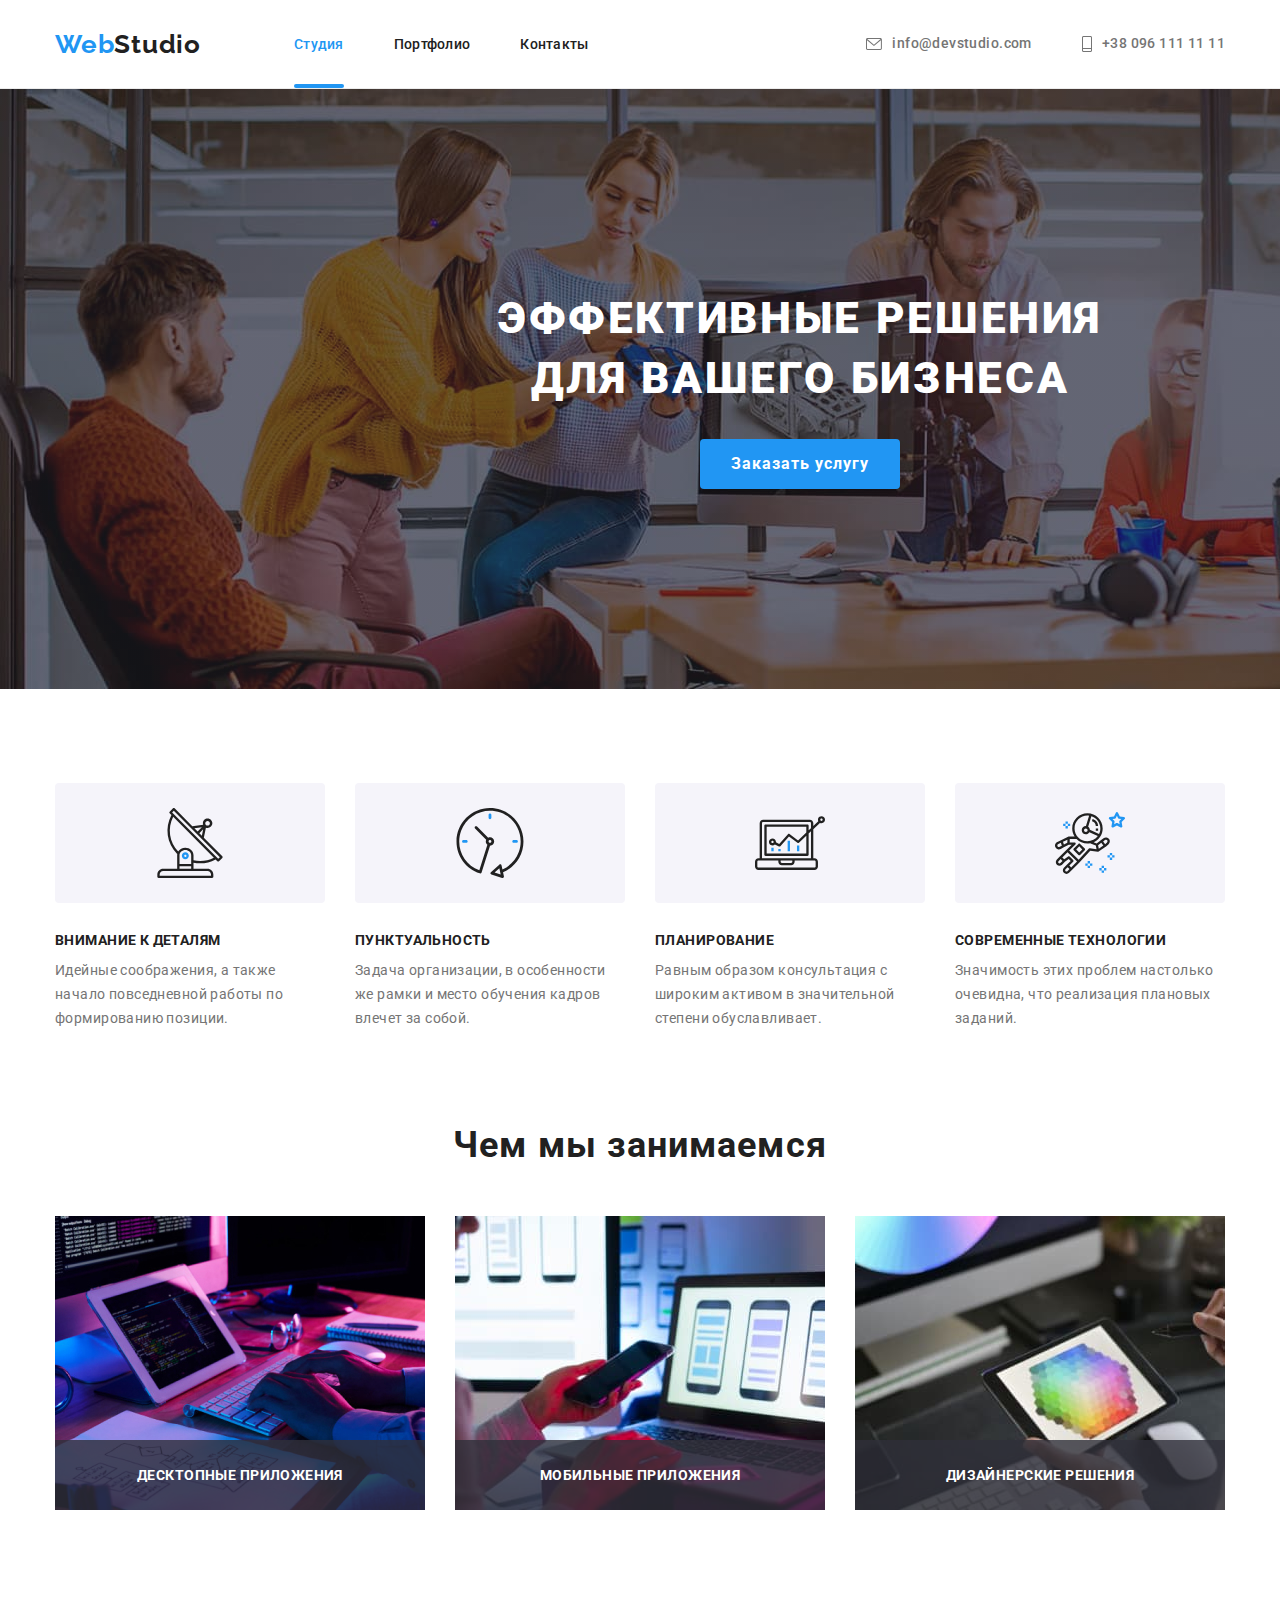
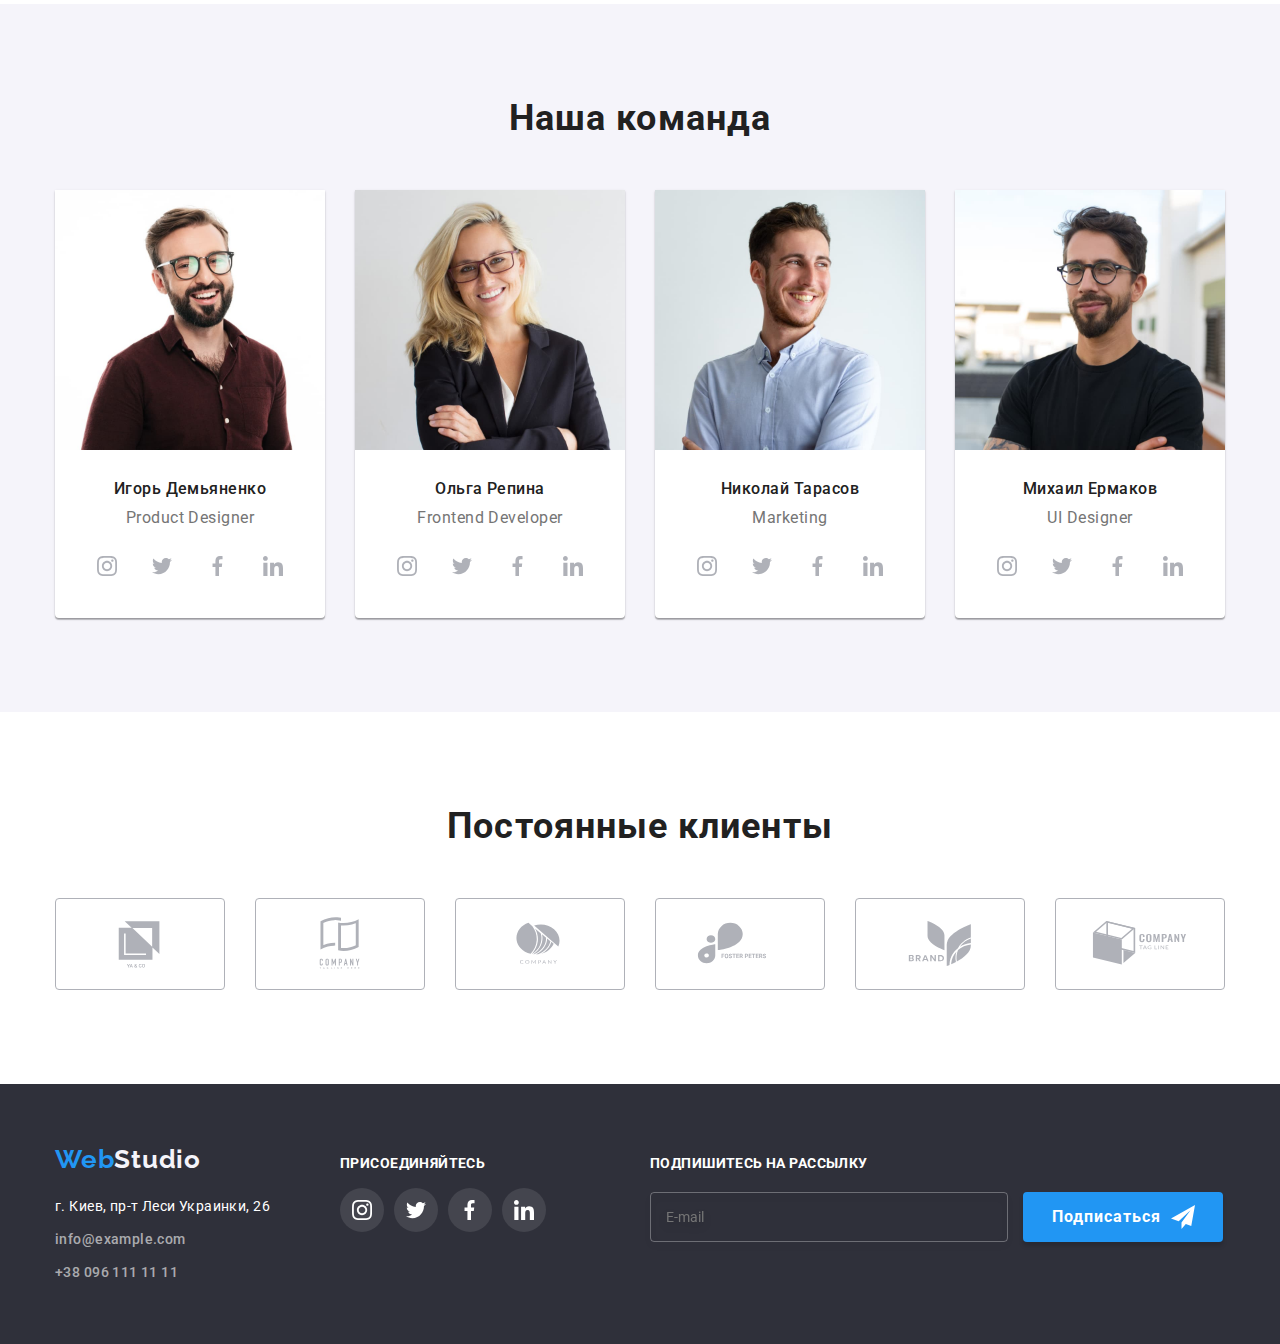
<file: index.html>
<!DOCTYPE html>
<html lang="ru">

<head>
    <meta charset="UTF-8" />
    <meta http-equiv="X-UA-Compatible" content="IE=edge" />
    <meta name="viewport" content="width=device-width, initial-scale=1.0" />
    <title>WebStudio</title>
    <link rel="preconnect" href="https://fonts.gstatic.com" />
    <link
        href="https://fonts.googleapis.com/css2?family=Raleway:wght@700&family=Roboto:wght@400;500;700;900&display=swap"
        rel="stylesheet" />
    <link rel="stylesheet"
        href="https://cdnjs.cloudflare.com/ajax/libs/modern-normalize/1.0.0/modern-normalize.min.css" />
    <link rel="stylesheet" href="./css/main.min.css" />
</head>

<body>
    <header class="page-header">
        <div class="container">
            <nav class="nav ">
                <a href="./index.html" class="logo">Web<span class="logo__black">Studio</span></a>
                <ul class="nav__list nav__list--left">
                    <li><a href="./index.html" class="nav__item nav__item-bottom-border"><span
                                class="nav__link-accent">Студия</span></a></li>
                    <li><a href="./portfolio.html" class="nav__item ">Портфолио </a></li>
                    <li><a href="" class="nav__item">Контакты</a></li>

                </ul>
            </nav>
            <ul class="contacts contacts__left">
                <li class="contacts__item ">
                    <a href="mailto:info@devstudio.com" class="link ">
                        <svg class="contacts__icon-mail" width="16" height="12">
                            <use href="./images/icons/symbol-defs.svg#icon-mail"></use>
                        </svg>
                        info@devstudio.com</a>
                </li>
                <li class="contacts__item "><a href="tel:+380961111111" class="link">
                        <svg class="contacts__icon-tel" width="10" height="16">
                            <use href="./images/icons/symbol-defs.svg#icon-tel"></use>
                        </svg>+38 096 111 11 11</a></li>
            </ul>
        </div>
    </header>
    <main>
        <section class="section main">
            <div class="container main-backround">
                <h1 class="main-backround__title">Эффективные решения для вашего бизнеса</h1>
                <button class="main-backround__button " type="button" data-modal-open> Заказать услугу</button>
            </div>
        </section>


        <section class="section ">
            <div class="container  our-advantages ">
                <h2 class="section__title visually-hidden "> наши преимущества</h2>
                <ul class="our-advantages__list">
                    <li class="our-advantages__item">
                        <div class="our-advantages__bgr">
                            <svg class="our-advantages__icon" width="70" height="76">
                                <use href="./images/icons/symbol-defs.svg#icon-antenna"> </use>
                            </svg>
                        </div>
                        <h3 class="our-advantages__title">Внимание к деталям</h3>
                        <p class="our-advantages__subtitle">
                            Идейные соображения, а также начало повседневной
                            работы по формированию позиции.
                        </p>
                    </li>
                    <li class="our-advantages__item">
                        <div class="our-advantages__bgr">
                            <svg class="our-advantages__icon" width="70" height="76">
                                <use href="./images/icons/symbol-defs.svg#icon-clock"> </use>
                            </svg>
                        </div>
                        <h3 class="our-advantages__title">Пунктуальность</h3>
                        <p class="our-advantages__subtitle">
                            Задача организации, в особенности же рамки и место
                            обучения кадров влечет за собой.
                        </p>
                    </li>
                    <li class="our-advantages__item">
                        <div class="our-advantages__bgr">
                            <svg class="our-advantages__icon" width="70" height="76">
                                <use href="./images/icons/symbol-defs.svg#icon-comp"> </use>
                            </svg>
                        </div>
                        <h3 class="our-advantages__title"> Планирование</h3>
                        <p class="our-advantages__subtitle">
                            Равным образом консультация с широким активом в
                            значительной степени обуславливает.
                        </p>
                    </li>
                    <li class="our-advantages__item">
                        <div class="our-advantages__bgr">
                            <svg class="our-advantages__icon" width="70" height="76">
                                <use href="./images/icons/symbol-defs.svg#icon-astronaut-1"> </use>
                            </svg>
                        </div>
                        <h3 class="our-advantages__title">Современные технологии</h3>
                        <p class="our-advantages__subtitle">
                            Значимость этих проблем настолько очевидна, что
                            реализация плановых заданий.
                        </p>
                    </li>
                </ul>
            </div>
        </section>

        <section class="section caption">
            <div class="container ">
                <h2 class="section__title ">Чем мы занимаемся</h2>
                <ul class="caption__list">
                    <li class="caption__item">
                        <img src="./images/img.jpg" class="caption__img" alt="клавиатура" width="370" />
                        <div class="caption__wrapper">
                            <p class="caption__tittle">Десктопные приложения</p>
                        </div>

                    </li>
                    <li class="caption__item">
                        <img src="./images/img(2).jpg" class="caption__img" alt="телефон" width="370" />
                        <div class="caption__wrapper">
                            <p class="caption__tittle">Мобильные приложения</p>
                        </div>
                    </li>
                    <li class="caption__item">
                        <img src="./images/img(1).jpg" class="caption__img" alt="планшет" width="370" />
                        <div class="caption__wrapper">
                            <p class="caption__tittle">Дизайнерские решения</p>
                        </div>
                    </li>
                </ul>
            </div>
        </section>

        <section class=" section our-team">
            <div class="container">
                <h2 class="section__title ">Наша команда</h2>
                <ul class="our-team__list">
                    <li class="our-team__item">
                        <img src="./images/img(3).jpg" alt="Игорь Демьяненко фото" width="270" />
                        <div class="our-team__wrapertext">
                            <h3 class="our-team__title">Игорь Демьяненко</h3>
                            <p class="our-team__subtitle">Product Designer</p>
                            <div class="our-team__icon-list our-team__icon-list--top">
                                <a href="" target="_blank" rel="noopener noreferrer" class=" our-team__link">
                                    <svg class="our-team__icon" width="20" height="20">
                                        <use href="./images/icons/symbol-defs.svg#icon-instagram"></use>
                                    </svg></a>
                                <a href="" target="_blank" rel="noopener noreferrer" class=" our-team__link">
                                    <svg class="our-team__icon" width="20" height="20">
                                        <use href="./images/icons/symbol-defs.svg#icon-twitter"></use>
                                    </svg></a>
                                <a href="" target="_blank" rel="noopener noreferrer" class=" our-team__link">
                                    <svg class="our-team__icon" width="20" height="20">
                                        <use href="./images/icons/symbol-defs.svg#icon-facebook"></use>
                                    </svg></a>
                                <a href="" target="_blank" rel="noopener noreferrer" class=" our-team__link">
                                    <svg class="our-team__icon" width="20" height="20">
                                        <use href="./images/icons/symbol-defs.svg#icon-linkedin"></use>
                                    </svg></a>
                            </div>
                        </div>
                    </li>
                    <li class="our-team__item">
                        <img src="./images/img(4).jpg" alt="Ольга Репина фото" width="270" />
                        <div class="our-team__wrapertext">
                            <h3 class="our-team__title">Ольга Репина</h3>
                            <p class="our-team__subtitle">Frontend Developer</p>
                            <div class="our-team__icon-list our-team__icon-list--top">
                                <a href="" target="_blank" rel="noopener noreferrer" class=" our-team__link">
                                    <svg class="our-team__icon" width="20" height="20">
                                        <use href="./images/icons/symbol-defs.svg#icon-instagram"></use>
                                    </svg></a>
                                <a href="" target="_blank" rel="noopener noreferrer" class=" our-team__link">
                                    <svg class="our-team__icon" width="20" height="20">
                                        <use href="./images/icons/symbol-defs.svg#icon-twitter"></use>
                                    </svg></a>
                                <a href="" target="_blank" rel="noopener noreferrer" class=" our-team__link">
                                    <svg class="our-team__icon" width="20" height="20">
                                        <use href="./images/icons/symbol-defs.svg#icon-facebook"></use>
                                    </svg></a>
                                <a href="" target="_blank" rel="noopener noreferrer" class=" our-team__link">
                                    <svg class="our-team__icon" width="20" height="20">
                                        <use href="./images/icons/symbol-defs.svg#icon-linkedin"></use>
                                    </svg></a>
                            </div>
                        </div>
                    </li>
                    <li class="our-team__item">
                        <img src="./images/img(5).jpg" alt="Николай Тарасов фото" width="270" />
                        <div class="our-team__wrapertext">
                            <h3 class="our-team__title">Николай Тарасов</h3>
                            <p class="our-team__subtitle">Marketing</p>
                            <div class="our-team__icon-list our-team__icon-list--top">
                                <a href="" target="_blank" rel="noopener noreferrer" class=" our-team__link">
                                    <svg class="our-team__icon" width="20" height="20">
                                        <use href="./images/icons/symbol-defs.svg#icon-instagram"></use>
                                    </svg></a>
                                <a href="" target="_blank" rel="noopener noreferrer" class=" our-team__link">
                                    <svg class="our-team__icon" width="20" height="20">
                                        <use href="./images/icons/symbol-defs.svg#icon-twitter"></use>
                                    </svg></a>
                                <a href="" target="_blank" rel="noopener noreferrer" class=" our-team__link">
                                    <svg class="our-team__icon" width="20" height="20">
                                        <use href="./images/icons/symbol-defs.svg#icon-facebook"></use>
                                    </svg></a>
                                <a href="" target="_blank" rel="noopener noreferrer" class=" our-team__link">
                                    <svg class="our-team__icon" width="20" height="20">
                                        <use href="./images/icons/symbol-defs.svg#icon-linkedin"></use>
                                    </svg></a>
                            </div>
                        </div>
                    </li>
                    <li class="our-team__item">
                        <img src="./images/img(6).jpg" alt="Михаил Ермаков фото" width="270" />
                        <div class="our-team__wrapertext">
                            <h3 class="our-team__title">Михаил Ермаков</h3>
                            <p class="our-team__subtitle">UI Designer</p>
                            <div class="our-team__icon-list our-team__icon-list--top">
                                <a href="" target="_blank" rel="noopener noreferrer" class=" our-team__link">
                                    <svg class="our-team__icon" width="20" height="20">
                                        <use href="./images/icons/symbol-defs.svg#icon-instagram"></use>
                                    </svg></a>
                                <a href="" target="_blank" rel="noopener noreferrer" class=" our-team__link">
                                    <svg class="our-team__icon" width="20" height="20">
                                        <use href="./images/icons/symbol-defs.svg#icon-twitter"></use>
                                    </svg></a>
                                <a href="" target="_blank" rel="noopener noreferrer" class=" our-team__link">
                                    <svg class="our-team__icon" width="20" height="20">
                                        <use href="./images/icons/symbol-defs.svg#icon-facebook"></use>
                                    </svg></a>
                                <a href="" target="_blank" rel="noopener noreferrer" class=" our-team__link">
                                    <svg class="our-team__icon" width="20" height="20">
                                        <use href="./images/icons/symbol-defs.svg#icon-linkedin"></use>
                                    </svg></a>
                            </div>
                        </div>
                    </li>
                </ul>
            </div>
        </section>
        <section class="section">
            <div class="container clients">
                <h2 class="clients__title">Постоянные клиенты</h2>
                <ul class="clients__list clients__list--top ">
                    <li>
                        <a href="" class="clients__item">
                            <svg class="clients__icons" width="106" height="60">
                                <use href="./images/icons/symbol-defs.svg#icon-client1">

                                </use>
                            </svg></a>
                    </li>
                    <li>
                        <a href="" class="clients__item">
                            <svg class="clients__icons" width="106" height="60">
                                <use href="./images/icons/symbol-defs.svg#icon-client2">

                                </use>
                            </svg></a>
                    </li>
                    <li>

                        <a href="" class="clients__item">
                            <svg class="clients__icons" width="106" height="60">
                                <use href="./images/icons/symbol-defs.svg#icon-client3">

                                </use>
                            </svg></a>
                    </li>
                    <li>
                        <a href="" class="clients__item">
                            <svg class="clients__icons" width="106" height="60">
                                <use href="./images/icons/symbol-defs.svg#icon-client4">

                                </use>
                            </svg></a>
                    </li>
                    <li>
                        <a href="" class="clients__item">
                            <svg class="clients__icons" width="106" height="60">
                                <use href="./images/icons/symbol-defs.svg#icon-client5">

                                </use>
                            </svg></a>
                    </li>
                    <li>
                        <a href="" class="clients__item">
                            <svg class="clients__icons" width="106" height="60">
                                <use href="./images/icons/symbol-defs.svg#icon-client6">

                                </use>
                            </svg></a>
                    </li>

                </ul>
            </div>
        </section>

    </main>


    <footer class="footer">
        <div class="container footer-socials">
            <div>
                <a href="./index.html" class="logo">Web<span class="logo-white">Studio</span></a>
                <address class="address">
                    <p class="address__text">г. Киев, пр-т Леси Украинки, 26</p>
                    <ul class="address__list">
                        <li class="address__item">
                            <a href="mailto:info@example.com " class="link address__link">info@example.com</a>
                        </li>
                        <li class="address__item"><a href="tel:+380961111111" class="link address__link">+38 096 111 11
                                11</a>
                        </li>
                    </ul>
                </address>
            </div>

            <div class="footer-soc">
                <p class="footer-soc__text">ПРИСОЕДИНЯЙТЕСЬ</p>
                <div class="our-team__icon-list our-team__icon-list--top">
                    <a href="" target="_blank" rel="noopener noreferrer" class=" our-team__link">
                        <svg class="our-team__icon" width="20" height="20">
                            <use href="./images/icons/symbol-defs.svg#icon-instagram"></use>
                        </svg></a>
                    <a href="" target="_blank" rel="noopener noreferrer" class=" our-team__link">
                        <svg class="our-team__icon" width="20" height="20">
                            <use href="./images/icons/symbol-defs.svg#icon-twitter"></use>
                        </svg></a>
                    <a href="" target="_blank" rel="noopener noreferrer" class=" our-team__link">
                        <svg class="our-team__icon" width="20" height="20">
                            <use href="./images/icons/symbol-defs.svg#icon-facebook"></use>
                        </svg></a>
                    <a href="" target="_blank" rel="noopener noreferrer" class=" our-team__link">
                        <svg class="our-team__icon" width="20" height="20">
                            <use href="./images/icons/symbol-defs.svg#icon-linkedin"></use>
                        </svg></a>

                </div>
            </div>
            <div class="contacts-form">
                <p class="footer-soc__text">ПОДПИШИТЕСЬ НА РАССЫЛКУ</p>
                <form class="footer-form">
                    <input class="footer-form__input" type="email" name="email" placeholder="E-mail" required
                        pattern="[a-z0-9._%+-]+@[a-z0-9.-]+\.[a-z]{2,}$">
                    <button class="footer-form__btn" type="submit">Подписаться
                    </button>
                </form>
            </div>
        </div>
    </footer>


    <div class="backdrop is-hidden" data-modal>
        <div class="modal">
            <form class="modal__form ">
                <p class="modal__tittle">Оставьте свои данные, мы вам перезвоним</p>
                <div class="form__item"><label class="form__label">
                        Имя
                        <input type="text" name="username" class="form__input" required
                            pattern="[A-Za-z]{1,32}[А-Яа-яЁё]">
                        <svg class="form__icon" width="18" height="18">
                            <use href="./images/icons/symbol-defs.svg#icon-person-icon"></use>
                        </svg></label> </div>
                <div class="form__item"><label class="form__label">
                        Телефон
                        <input type="tel" name="tel" class="form__input" required pattern="[0-9]{3}-[0-9]{3}-[0-9]{4}">
                        <svg class="form__icon" width="18" height="18">
                            <use href="./images/icons/symbol-defs.svg#icon-phone-icon"></use>
                        </svg></label> </div>
                <div class="form__item"><label class="form__label">
                        Почта
                        <input type="email" name="email" class="form__input" required
                            pattern="[a-z0-9._%+-]+@[a-z0-9.-]+\.[a-z]{2,}$">
                        <svg class="form__icon" width="18" height="18">
                            <use href="./images/icons/symbol-defs.svg#icon-email-icon"></use>
                        </svg></label> </div>
                <div class="form__item"><label class="form__label">
                        Комментарий
                        <textarea name="feedback" class="form__textarea" rows="5"
                            placeholder="Введите текст"></textarea>
                    </label></div>
                <div class="form__item form__item-submit"> <input type="checkbox" name="checkbox" id="checkbox"
                        class="form__checkbox-input visually-hidden"><label for="checkbox"
                        class="form__label form__checkbox-label ">
                    </label>
                    Соглашаюсь с рассылкой и принимаю <a href=""> Условия договора</a>


                    <button type="submit" class="modal__btn">Отправить</button>
                </div>

                <button type="button" class="button-close" data-modal-close>
                    <svg class="button-close__icon " width="18" height="18">
                        <use href="./images/icons/symbol-defs.svg#icon-close-black"></use>
                    </svg>





                </button>
            </form>
        </div>
    </div>

    <script src="./modal.js"></script>

</body>

</html>
</file>
<file: css/main.min.css>
:root{--accent-color-accent: #2196F3;--title-text-color: #212121;--main-text-color: #757575;--main-font: 'Roboto', sans-serif;--title-font: 'Raleway', sans-serif;--background-color: #F5F4FA;--background-color-light: #E5E5E5;--background-color-dark: #2F303A;--focus-color-text: #FFFFFF;--address__text-link-color-footer: rgba(255, 255, 255, 0.6);--border-color: #EEEEEE;--border-color-header: #ECECEC;--color-icons: #AFB1B8}body{font-family:'Roboto';font-size:14px;line-height:1.71;letter-spacing:0.03em;color:var(--main-text-color)}html{box-sizing:border-box}*,*::after,*::before{box-sizing:inherit}h1,h2,h3,h4,h5,h6,p{margin:0}button{cursor:pointer}a{text-decoration:none}ul{list-style-type:none;padding-left:0;margin:0}img{display:block;max-width:100%;height:auto}.visually-hidden{position:absolute;clip:rect(1px 1px 1px 1px);clip:rect(1px, 1px, 1px, 1px);padding:0;border:0;height:1px;width:1px;overflow:hidden}.link{display:flex;text-decoration:none;color:var(--main-text-color);font-style:normal;font-weight:500;font-size:14px;transition:color 250ms cubic-bezier(0.4, 0, 0.2, 1)}.link:hover,.link:focus{color:var(--accent-color-accent)}.container{padding-left:15px;padding-right:15px;width:1200px;margin:0 auto}.page-header{border-bottom:1px solid var(--border-color-header)}.page-header .container{display:flex}.section{padding-top:94px;padding-bottom:94px}.section__title{margin-bottom:50px;text-align:center;font-family:var(---main-font);font-weight:bold;font-size:36px;line-height:1.16;letter-spacing:0.03em;color:var(--title-text-color);text-decoration:none}.nav{display:inline-flex;align-items:center}.nav__list{display:flex}.nav__list--left{margin-left:93px}.nav__list li:not(:first-child){margin-left:50px}.nav .logo__black{color:var(--title-text-color)}.nav__item{display:block;font-weight:500;font-size:14px;line-height:1.17;letter-spacing:0.02em;color:var(--title-text-color);position:relative;transition:color 250ms cubic-bezier(0.4, 0, 0.2, 1)}.nav__item:hover,.nav__item:focus{color:var(--accent-color-accent)}.nav__item .nav__link-accent{color:var(--accent-color-accent)}.page-header .link,.nav__item{display:flex;padding:32px 0;align-items:center}.nav__item-bottom-border::after{opacity:1;position:absolute;bottom:-4px;content:"";display:block;width:100%;height:4px;border-radius:2px;background-color:var(--accent-color-accent)}.contacts{display:flex;flex-wrap:wrap;align-items:center}.contacts__left{margin-left:auto}.contacts__item{display:flex;margin-left:50px}.contacts__icon-mail{width:16px;height:12px;margin-right:10px;fill:currentColor}.contacts__icon-tel{width:10px;height:16px;margin-right:10px;fill:currentColor}.contacts-form{margin-left:94px}.footer-form{margin-top:20px}.footer-form__btn{justify-content:center;display:inline-flex;width:200px;height:50px;border:none;background-color:var(--accent-color-accent);box-shadow:0px 4px 4px rgba(0,0,0,0.15);border-radius:4px;font-style:normal;font-weight:bold;font-size:16px;line-height:1.87;align-items:center;text-align:center;letter-spacing:0.06em;color:var(--focus-color-text)}.footer-form__btn:after{content:"";background-image:url(../images/icons/icon-send.svg);background-repeat:no-repeat;background-size:contain;display:inline-block;margin-left:10px;width:24px;height:24px}.footer-form__input{outline:none;color:var(--focus-color-text);padding:15px;width:358px;height:50px;border:1px solid rgba(255,255,255,0.3);box-sizing:border-box;filter:drop-shadow(0px 4px 4px rgba(0,0,0,0.15));border-radius:4px;background:transparent;margin-right:12px}.footer-soc__text{font-style:normal;font-weight:bold;font-size:14px;line-height:1.14;letter-spacing:0.03em;color:var(--focus-color-text)}.footer-socials{display:flex;align-items:baseline}.footer-soc{margin-left:70px}.footer{padding-top:60px;padding-bottom:60px;background:var(--background-color-dark);display:flex}.footer .logo{display:flex;margin-bottom:20px}.logo{display:inline-block;font-family:Raleway;font-weight:bold;font-size:26px;line-height:1.19;letter-spacing:0.03em;color:var(--accent-color-accent)}.page-header .logo{padding:26px 0}.footer .logo{display:flex;margin-bottom:20px}.footer .logo-white{color:var(--background-color)}.address__item:not(:last-child){margin-bottom:9px}.address__link{color:var(--address__text-link-color-footer);font-size:14px;line-height:1.71;letter-spacing:0.03em}.address__text{margin-bottom:9px;font-style:normal;text-decoration:none;font-size:14px;line-height:1.71;letter-spacing:0.03em;color:var(--focus-color-text)}.btn-list>:first-child button{background:var(--accent-color-accent);border:none;color:var(--focus-color-text)}.btn-list{display:flex;justify-content:center}.btn-list--bottom{margin-bottom:50px}.btn-list li:not(:last-child){margin-right:8px}.btn-list__item{padding:6px 22px;display:flex;background:var(--background-color);color:var(--title-text-color);border-radius:4px;border:none;font-weight:500;font-size:16px;line-height:1.62;letter-spacing:0.03em;transition:background-color 250ms cubic-bezier(0.4, 0, 0.2, 1),box-shadow 250ms cubic-bezier(0.4, 0, 0.2, 1),border-radius 250ms cubic-bezier(0.4, 0, 0.2, 1),color 250ms cubic-bezier(0.4, 0, 0.2, 1)}.btn-list__item:hover,.btn-list__item:focus{background-color:var(--accent-color-accent);box-shadow:0px 3px 1px rgba(0,0,0,0.1),0px 1px 2px rgba(0,0,0,0.08),0px 2px 2px rgba(0,0,0,0.12);border-radius:4px;color:var(--focus-color-text);border:none}.our-advantages__list{display:flex;justify-content:space-between}.our-advantages__item{width:270px}.our-advantages__bgr{display:flex;align-items:center;justify-content:center;background-image:url(../images/icons/bgradve.svg);height:120px}.our-advantages__icon{display:block;width:70px;height:76px}.our-advantages__title{margin-top:30px;margin-bottom:10px;font-weight:bold;font-size:14px;line-height:1.14;letter-spacing:0.03em;text-transform:uppercase;color:var(--title-text-color)}.our-advantages__subtitle{text-align:left;font-size:14px;line-height:1.71;letter-spacing:0.03em}.caption{padding-top:0}.caption__list{position:relative;display:flex;justify-content:space-between}.caption__tittle{text-transform:uppercase;position:absolute;font-weight:bold;font-size:14px;line-height:1.7;letter-spacing:0.03em;color:var(--focus-color-text)}.caption__wrapper{display:flex;align-items:center;justify-content:center;position:absolute;width:370px;height:70px;background:rgba(47,48,58,0.8);bottom:0%;text-align:center}.our-team{background-color:var(--background-color)}.our-team__list{position:relative;display:flex;justify-content:space-between}.our-team__item{width:270px;background:var(--focus-color-text);box-shadow:0 1px 3px rgba(0,0,0,0.12),0 1px 1px rgba(0,0,0,0.14),0 2px 1px rgba(0,0,0,0.2);border-radius:0 0 4px 4px}.our-team__wrapertext{padding:30px}.our-team__title{margin-bottom:10px;text-align:center;font-weight:500;font-size:16px;line-height:1.18;letter-spacing:0.03em;color:var(--title-text-color)}.our-team__subtitle{text-align:center;font-weight:normal;font-size:16px;line-height:1.18;letter-spacing:0.03em;color:var(--main-text-color)}.our-team__link{justify-content:center;cursor:pointer;display:flex;align-items:center;display:flex;width:44px;height:44px;box-sizing:border-box;border-radius:50%;fill:var(--color-icons);transition:background-color 250ms cubic-bezier(0.4, 0, 0.2, 1),fill 250ms cubic-bezier(0.4, 0, 0.2, 1)}.our-team__link:hover,.our-team__link:focus{background-color:var(--accent-color-accent);fill:var(--focus-color-text)}.footer .our-team__link:hover,.footer .our-team__link:focus{background-color:var(--accent-color-accent)}.footer .our-team__link{margin-right:10px;cursor:pointer;display:flex;align-items:center;display:flex;width:44px;height:44px;box-sizing:border-box;border-radius:50%;fill:var(--focus-color-text);background-color:rgba(255,255,255,0.1);transition:background-color 250ms cubic-bezier(0.4, 0, 0.2, 1)}.main{margin:0 auto;max-width:1600px;padding-top:200px;padding-bottom:200px;background-image:linear-gradient(rgba(47,48,58,0.4), rgba(47,48,58,0.4)),url(..//images/bgdimage.jpg);background-repeat:no-repeat;background-size:cover}.main-backround{display:flex;align-items:center;flex-direction:column;width:1600px}.main-backround__title{max-width:696px;text-align:center;height:120px;font-weight:900;font-size:44px;line-height:1.36;letter-spacing:0.06em;text-transform:uppercase;color:var(--focus-color-text)}.main-backround__button{padding:0;margin-top:30px;width:200px;height:50px;display:block;font-weight:bold;font-size:16px;line-height:1.87;letter-spacing:0.06em;color:var(--focus-color-text);background-color:var(--accent-color-accent);cursor:pointer;box-shadow:0px 4px 4px rgba(0,0,0,0.15);border:none;border-radius:4px}.clients__title{display:block;text-align:center;font-family:var(---main-font);font-weight:bold;font-size:36px;line-height:1.16;letter-spacing:0.03em;color:var(--title-text-color);text-decoration:none}.clients__list{display:flex;justify-content:space-between}.clients__list--top{margin-top:50px}.clients__item{justify-content:center;align-items:center;display:flex;width:170px;height:92px;border:1px solid var(--color-icons);box-sizing:border-box;border-radius:4px;fill:var(--color-icons);transition:fill 250ms cubic-bezier(0.4, 0, 0.2, 1),border 250ms cubic-bezier(0.4, 0, 0.2, 1)}.clients__item:hover,.clients__item:focus{fill:var(--accent-color-accent);border:1px solid var(--accent-color-accent)}.our-team__icon-list{display:flex;justify-content:space-between}.our-team__icon-list--top{margin-top:16px}.our-team__icon{width:20px;height:20px}.clients__icons{width:106px;height:60px}.list-pic{display:flex;flex-wrap:wrap;margin-left:-30px;margin-top:-30px;padding:0}.list-pic__innertext{padding-top:20px;padding-left:24px;padding-bottom:20px;padding-right:24px;border:1px solid var(--border-color);border-top:none}.list-pic__title{margin:0;font-weight:bold;font-size:18px;line-height:2.0;letter-spacing:0.06em;color:var(--title-text-color)}.list-pic__subtitle{font-size:16px;line-height:1.87;letter-spacing:0.03em;color:var(--main-text-color)}.list-pic__wrapper{position:relative;overflow:hidden}.list-pic__items{display:flex;margin-left:30px;margin-top:30px;flex-basis:calc((100% - 90px) / 3);background:var(--focus-color-text);flex-direction:column}.list-pic__text{position:absolute;transform:translateY(0);font-size:18px;line-height:1.56;letter-spacing:0.03em;color:var(--focus-color-text);width:370px;padding-top:63px;padding-bottom:63px;padding-left:24px;padding-right:24px;background:rgba(33,150,243,0.9);transition:transform 250ms cubic-bezier(0.4, 0, 0.2, 1)}.list-pic__link:hover .list-pic__text,.list-pic__link:focus .list-pic__text{box-sizing:border-box;box-shadow:0px 1px 1px rgba(0,0,0,0.12),0px 4px 4px rgba(0,0,0,0.06),1px 4px 6px rgba(0,0,0,0.16);transform:translateY(-100%)}.list-pic__link{transition:box-shadow 250ms cubic-bezier(0.4, 0, 0.2, 1)}.list-pic__link:hover,.list-pic__link:focus{box-sizing:border-box;box-shadow:0px 1px 1px rgba(0,0,0,0.12),0px 4px 4px rgba(0,0,0,0.06),1px 4px 6px rgba(0,0,0,0.16)}.backdrop{position:fixed;top:0;left:0;width:100%;height:100%;background-color:rgba(0,0,0,0.2);opacity:1;transition:opacity 250ms cubic-bezier(0.4, 0, 0.2, 1)}.modal{position:absolute;top:50%;left:50%;transform:translate(-50%, -50%);background:var(--focus-color-text);width:528px;max-height:100vh;overflow:auto;transition:scale 250ms cubic-bezier(0.4, 0, 0.2, 1),visibility 250ms cubic-bezier(0.4, 0, 0.2, 1)}.modal__form{padding:40px}.modal__btn{margin-top:30px;border:none;width:200px;height:50px;color:var(--focus-color-text);background-color:var(--accent-color-accent);border-radius:4px;transition:box-shadow 250ms cubic-bezier(0.4, 0, 0.2, 1)}.modal__btn:hover,.modal__btn:focus{box-shadow:0px 4px 4px rgba(0,0,0,0.15)}.modal__tittle{margin-bottom:12px;font-style:normal;font-weight:bold;font-size:20px;line-height:23px;text-align:center;letter-spacing:0.03em;color:#212121}.button-close__icon{width:18px;height:18px;transition:fill 250ms cubic-bezier(0.4, 0, 0.2, 1)}.button-close{display:flex;position:absolute;top:8px;right:8px;border-radius:50%;width:30px;height:30px;align-items:center;background-color:#fff;justify-content:center;border:1px solid rgba(0,0,0,0.1);box-sizing:border-box}.button-close:hover .button-close__icon,.button-close:focus .button-close__icon{fill:var(--accent-color-accent)}.is-hidden{opacity:0;visibility:hidden;pointer-events:none}.form{position:relative;padding:40px}.form__item{position:relative;margin-bottom:10px}.form__input{display:block;border:1px solid rgba(33,33,33,0.2);box-sizing:border-box;border-radius:4px;width:100%;height:41px;padding-left:42px;transition:fill 250ms cubic-bezier(0.4, 0, 0.2, 1),border 250ms cubic-bezier(0.4, 0, 0.2, 1)}.form__input:focus+.form__icon,.form__input:hover+.form__icon{fill:var(--accent-color-accent)}.form__input:focus,.form__input:hover,.form__textarea:hover,.form__textarea:focus{border:1px solid var(--accent-color-accent);outline:none}.form__icon{position:absolute;top:50%;left:15px;transition:fill 250ms cubic-bezier(0.4, 0, 0.2, 1),border 250ms cubic-bezier(0.4, 0, 0.2, 1)}.form__icon:hover{fill:var(--accent-color-accent)}.form__textarea{resize:none;padding:12px 16px;border:1px solid rgba(33,33,33,0.2);box-sizing:border-box;border-radius:4px;height:120px;width:100%;display:block;font-size:14px;line-height:16px;letter-spacing:0.01em;transition:border 250ms cubic-bezier(0.4, 0, 0.2, 1)}.form__textarea::placeholder{color:rgba(117,117,117,0.5)}.form__label{font-weight:normal;font-size:12px;line-height:14px;letter-spacing:0.01em;color:#757575}.form__item a{text-decoration:underline;color:var(--accent-color-accent)}.form__checkbox-label::before{display:inline-block;content:"";background-image:url(../images/icons/Vector-border.svg);background-repeat:no-repeat;background-size:contain;width:16px;height:15px;cursor:pointer;margin-right:7px;position:relative;top:2px}.form__checkbox-input:checked+.form__checkbox-label::before{display:inline-block;content:"";background-image:url(../images/icons/choise.svg);background-repeat:no-repeat;background-size:contain;background-color:var(--accent-color-accent);border-radius:2px;width:16px;height:15px;cursor:pointer;margin-right:7px}.form__item-submit{text-align:center}
/*# sourceMappingURL=main.min.css.map */
</file>
